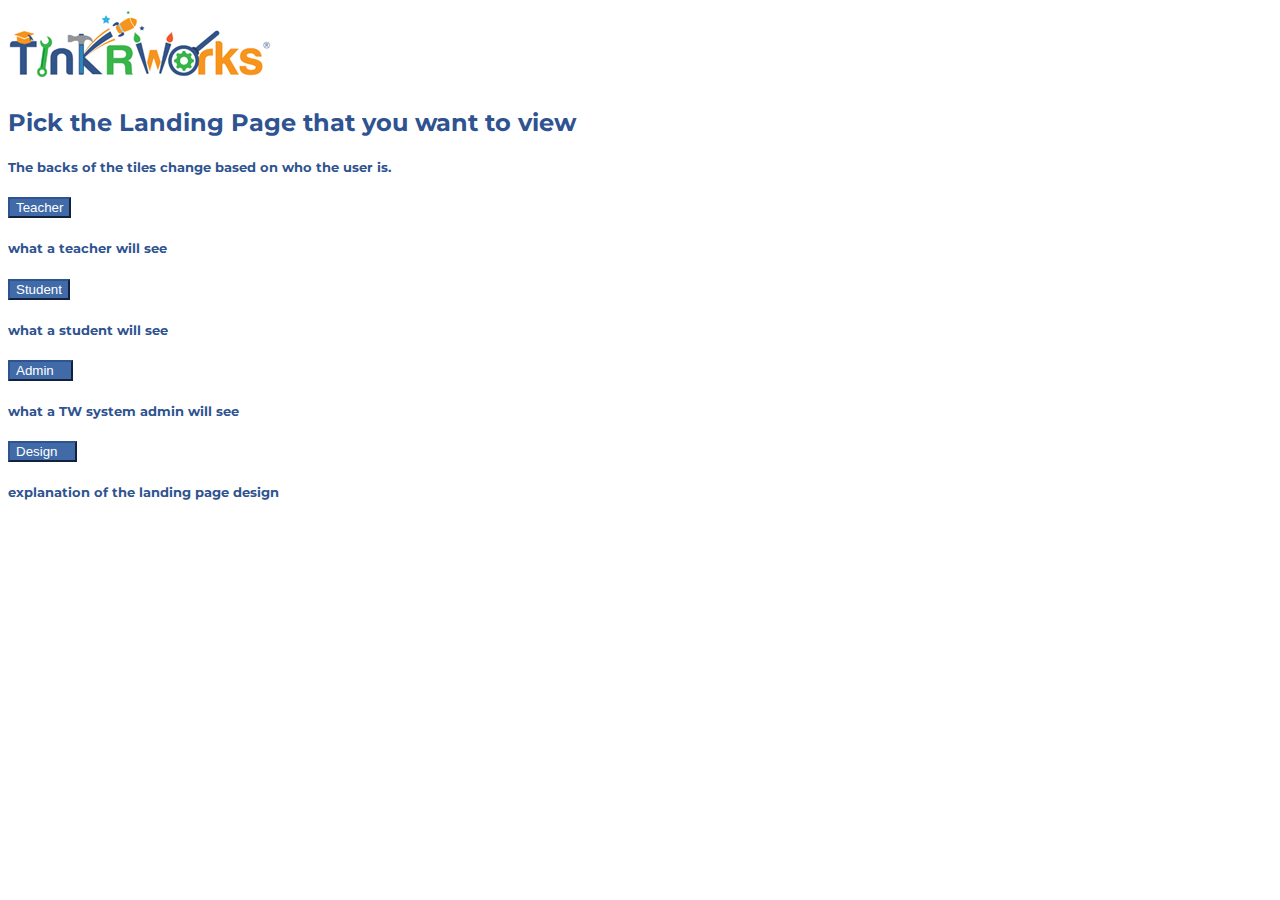
<file: index.html>
<!doctype html>
<html lang="en">
<head>
  <title>TinkRcode 2.0 Landing Page</title>
  <meta name="description" content="TinkRworks">
  <meta name="keywords" content="Picker for Landing Page">
  <meta charset="utf-8">
  <meta name="viewport" content="width=device-width, initial-scale=1">
  <link rel="stylesheet" href="index.css">
  <link href="https://cdn.jsdelivr.net/npm/bootstrap@5.0.2/dist/css/bootstrap.min.css" rel="stylesheet" integrity="sha384-EVSTQN3/azprG1Anm3QDgpJLIm9Nao0Yz1ztcQTwFspd3yD65VohhpuuCOmLASjC" crossorigin="anonymous">
  <script src="https://cdn.jsdelivr.net/npm/bootstrap@5.0.2/dist/js/bootstrap.bundle.min.js" integrity="sha384-MrcW6ZMFYlzcLA8Nl+NtUVF0sA7MsXsP1UyJoMp4YLEuNSfAP+JcXn/tWtIaxVXM" crossorigin="anonymous"></script>

  <link rel="preconnect" href="https://fonts.googleapis.com">
  <link rel="preconnect" href="https://fonts.gstatic.com" crossorigin>
  <link href="https://fonts.googleapis.com/css2?family=Montserrat:wght@200;400&display=swap" rel="stylesheet">  

  <script src="https://ajax.googleapis.com/ajax/libs/jquery/3.7.1/jquery.min.js"></script>

</head>
<body>
<div class="container tile-picker" id="table-tiles">
    <div class="row" id="header" style="height: 80px;">
        <div class="col" style="max-width: fit-content;">
            <a class="menu-link" href="https://www.TinkRworks.com">
                <img src="./assets/images/TW_Logo_01.png">
            </a>
        </div>
    </div>
    <div class="row" id="row-title" style="max-height: 400px; width: 1366px;">
        <div class="col" id="col-1-1" style="margin: 0px; padding: 0px;">
            <p> </p>
            <p> </p>
            <h2>Pick the Landing Page that you want to view</h2>
            <p> </p>
            <h5>The backs of the tiles change based on who the user is.</h5>
            <p></p>
        </div>
    </div>

    <div class="row" id="row-2" style="width: 1366px; margin-bottom: 10px; margin-top: 10px;">
        <div class="col-1" id="col-2-1" style="margin: 0px; padding: 0px;">
            <a href="landingpage.html?usertype=teacher"><button type="button">Teacher</button></a>
        </div>
        <div class="col-8" id="col-1-2" style="margin: 0px; padding: 0px;">
            <h5>what a teacher will see</h5>
        </div>
        <div class="col" id="col-1-2" style="margin: 0px; padding: 0px;">
            <h4> </h4>
        </div>
    </div>

    <div class="row" id="row-2" style="width: 1366px; margin-bottom: 10px; margin-top: 10px;">
        <div class="col-1" id="col-2-1" style="margin: 0px; padding: 0px;">
            <a href="landingpage.html?usertype=student"><button type="button">Student</button></a>
        </div>
        <div class="col-8" id="col-1-2" style="margin: 0px; padding: 0px;">
            <h5>what a student will see</h5>
        </div>
        <div class="col" id="col-1-2" style="margin: 0px; padding: 0px;">
            <h4> </h4>
        </div>
    </div>

    <div class="row" id="row-1" style="width: 1366px; margin-bottom: 10px; margin-top: 10px;">
        <div class="col-1" id="col-1-1" style="margin: 0px; padding: 0px;">
            <a href="landingpage.html?usertype=admin"><button>Admin&nbsp;&nbsp;&nbsp;</button></a>
        </div>
        <div class="col-8" id="col-1-2" style="margin: 0px; padding: 0px;">
            <h5>what a TW system admin will see</h5>
        </div>
        <div class="col" id="col-1-2" style="margin: 0px; padding: 0px;">
            <h4> </h4>
        </div>
    </div>


    <div class="row" id="row-1" style="width: 1366px; margin-bottom: 10px; margin-top: 10px;">
        <p></p>
    </div>

    <div class="row" id="row-1" style="width: 1366px; margin-bottom: 10px; margin-top: 10px;">
        <div class="col-1" id="col-1-1" style="margin: 0px; padding: 0px;">
            <button id="bttnDesign">Design&nbsp;&nbsp;&nbsp;</button>
        </div>
        <div class="col-8" id="col-1-2" style="margin: 0px; padding: 0px;">
            <h5>explanation of the landing page design</h5>
        </div>
        <div class="col" id="col-1-2" style="margin: 0px; padding: 0px;">
            <h4> </h4>
        </div>
    </div>

    <!-- Modal -->
    <div id="modal01" class="modal modal-centered">
        <!-- Modal content -->
        <div class="modal-content">
            <span class="close">&times;</span>
            <h4>Landing Page Design</h4>
            <p></p>
            
            <h6><b>Overall Look</b><br>
            The landing page was designed with an overall look to look like interlocking blocks, <br>
            evoking the block programing of TinkRcode.<br><br>

            <b>Orange Circle</b><br>
            The orange circle in the center shows: <br>
            - all of the blocks (tiles) are connected<br>
            - centers the attention, to TinkRcode<br>
            - all users whether teachers or students will at some point be programing<br>
            - afterall, the core of all our projects is still the programing<br><br>

            <b>Flip tile naviagtion</b> <br>
            Flip tiles were chosen so that in the stress of a teaching environment,<br>
            the teacher is not having to navigate between sub menus to try and recall where<br>
            to locate an option. Everything is a one click away after hovering over a tile. <br><br>
            In addition, as a sales "enticement" and to create questions, the scope for<br>
            the entire impressive "platform" is easily visible<br>
        </h6>
        </div>
    
    </div>

</div>
<script src="./assets/javascript/index.js"></script>
</body>
</html>
</file>
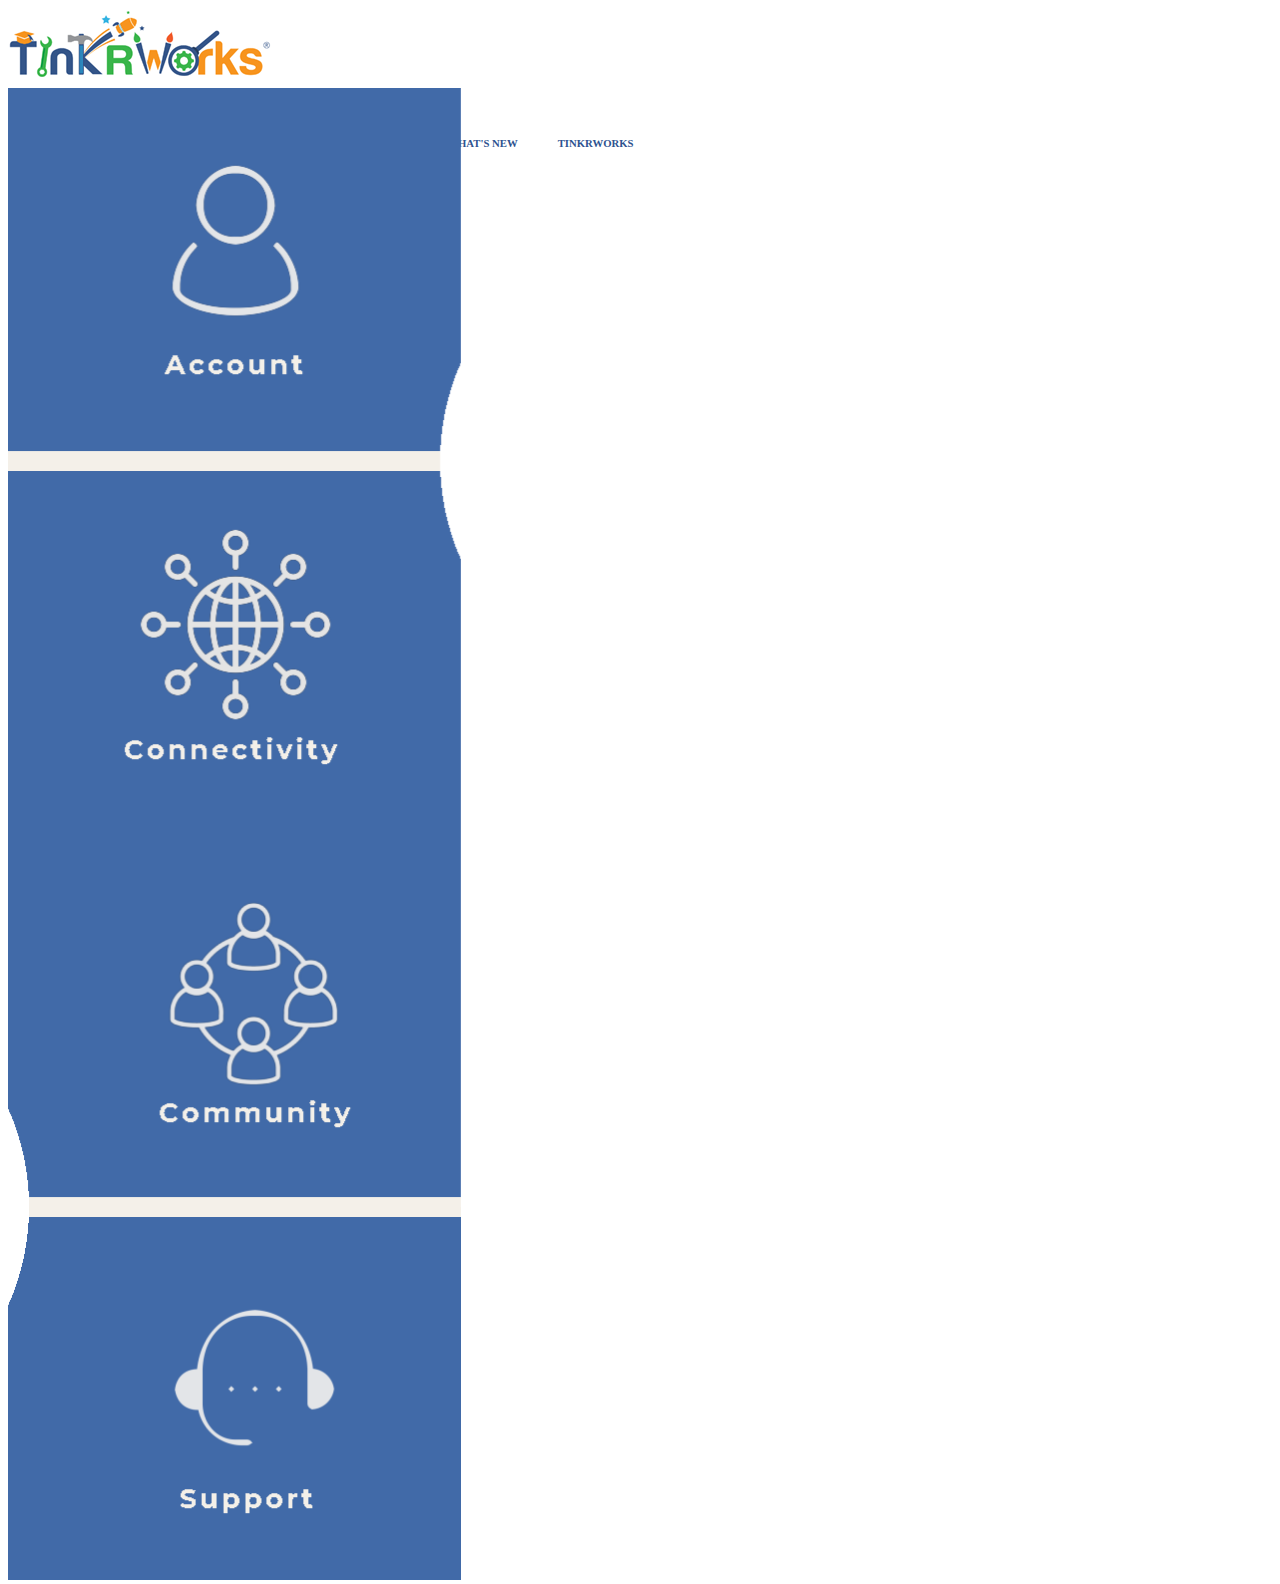
<file: landingpage.html>
<!doctype html>
<html lang="en">
<head>
  <title>TinkRcode 2.0 Landing Page</title>
  <meta name="description" content="TinkRworks">
  <meta name="keywords" content="landing page with tiles that flip">
  <meta charset="utf-8">
  <meta name="viewport" content="width=device-width, initial-scale=1">
  <link rel="stylesheet" href="index.css">
  <link href="https://cdn.jsdelivr.net/npm/bootstrap@5.0.2/dist/css/bootstrap.min.css" rel="stylesheet" integrity="sha384-EVSTQN3/azprG1Anm3QDgpJLIm9Nao0Yz1ztcQTwFspd3yD65VohhpuuCOmLASjC" crossorigin="anonymous">
  <script src="https://cdn.jsdelivr.net/npm/bootstrap@5.0.2/dist/js/bootstrap.bundle.min.js" integrity="sha384-MrcW6ZMFYlzcLA8Nl+NtUVF0sA7MsXsP1UyJoMp4YLEuNSfAP+JcXn/tWtIaxVXM" crossorigin="anonymous"></script>
  <link rel="preconnect" href="https://fonts.googleapis.com">
  <link rel="preconnect" href="https://fonts.gstatic.com" crossorigin>
  <link href="https://fonts.googleapis.com/css2?family=Montserrat:wght@200&display=swap" rel="stylesheet">  

  <link rel="preconnect" href="https://fonts.googleapis.com">
  <link rel="preconnect" href="https://fonts.gstatic.com" crossorigin>
  <link href="https://fonts.googleapis.com/css2?family=Montserrat:wght@200;400&display=swap" rel="stylesheet">  

  <script src="https://ajax.googleapis.com/ajax/libs/jquery/3.7.1/jquery.min.js"></script>
</head>
<body>
<div class="container" id="table-tiles" style="width: 1366px;">
    <div class="row" id="header" style="height: 80px;">
        <div class="col" style="max-width: fit-content;">
            <a class="menu-link" href="https://www.TinkRworks.com">
                <img src="./assets/images/TW_Logo_01.png">
            </a>
        </div>
        <div class="col justify-content-end" style="display: flex;">
            <div class="menu-items"><h6 class="menu-text">ACCOUNT</h6></div>  
            <div class="menu-items"><h6 class="menu-text">COMMUNITY</h6></div>
            <div class="menu-items"><h6 class="menu-text">CONNECTIVITY</h6></div>
            <div class="menu-items"><h6 class="menu-text">SUPPORT</h6></div>
            <div class="menu-items"><h6 class="menu-text">WHAT'S NEW</h6></div>  
            <a class="menu-link" href="https://www.TinkRworks.com">
                <div class="menu-items"><h6 class="menu-text">TINKRWORKS</h6></div> 
            </a>     
        </div>
    </div>
    <div class="row" id="row-1" style="height: 373px; width: 1366px;">
        <div class="col" id="col-1-1" style="width: 453px; max-width:453px; margin: 0px; padding: 0px;">
            <div class="flip-tile-upper" style="height: 373px; width: 453px; margin: 0px; padding: 0px;">
                <div class="flip-tile-container-upper" >
                    <div class="flip-tile-front" >
                        <img src="./assets/images/Tile-Account_01.png" width="100%" height="100%">
                    </div>
                    <div class="flip-tile-back" id="tile-account" >
                        <!-- account tile text goes here -->
                    </div>
                </div>                
            </div>
        </div>
        <div class="col" id="col-1-2" style="width: 440px; max-width:440px; margin: 0px; padding: 0px;">
            <div class="row" id="row-1-a" style="height: 133px; margin: 0px; padding: 0px;">
                <div class="flip-tile-upper" style="height: 133px; width: 440px; margin: 0px; padding: 0px;">
                    <div class="flip-tile-container-upper" >
                        <div class="flip-tile-front" id="tile-whatsnew-front" >
                            <img src="./assets/images/Tile-WhatsNew_02.png" width="100%" height="100%" style="margin: 0px; padding: 0px;">
                        </div>
                        <!-- need the style on what's new to show the border -->
                        <div class="flip-tile-back" id="tile-whatsnew" style="height: 133px; width: 440px; margin: 0px; padding: 0px; border-color: #F4F0E9; border-left: 20px; border-right: 20px; border-bottom: 0px; border-top: 0px; border-style: solid;">
                            <!-- what's new tile data -->
                        </div>
                    </div>                
                </div>
            </div>
            <div class="row" id="row-1-b" style="height: 240px; width: 440px; margin: 0px; padding: 0px;">
                <img src="./assets/images/Tile-TinkRcode_01.png" width="440" height="240" style="margin: 0px; padding: 0px;">
            </div>
        </div>
        <div class="col" id="col-1-3" style="width: 453px; max-width: 453px; margin: 0px; padding: 0px;" >
            <div class="flip-tile-upper" style="height: 373px; width: 453px; margin: 0px; padding: 0px;">
                <div class="flip-tile-container-upper" >
                    <div class="flip-tile-front" >
                        <img src="./assets/images/Tile-Community_01.png" width="453" height="373" style="margin: 0px; padding: 0px;">
                    </div>
                    <div class="flip-tile-back" id="tile-community" >
                        <!-- community tile data goes here -->
                    </div>
                </div>                
            </div>
        </div>
    </div>
    <div class="row" id="row-2" style="height: 373px; width: 1366px;">
        <div class="col" id="col-2-1" style="width: 453px; max-width: 453px; margin: 0px; padding: 0px;">
            <div class="flip-tile-lower" style="height: 373px; width: 453px; margin: 0px; padding: 0px;">
                <div class="flip-tile-container-lower" >
                    <div class="flip-tile-front" >
                        <img src="./assets/images/Tile-Connectivity_01.png" width="453" height="373" style="margin: 0px; padding: 0px;">
                    </div>
                    <div class="flip-tile-back" id="tile-connectivity" >
                        <!-- Connectivity Data Goes Here-->
                    </div>
                </div>                
            </div>
        </div>
        <div class="col" id="col-2-2" style="width: 440px; max-width: 440px; margin: 0px; padding: 0px;">
            <div class="row" id="row-2-a" style="height: 240px; width: 440px; margin: 0px; padding: 0px;">
                <img src="./assets/images/Tile-TinkRcode_02.png" width="440" height="240" style="margin: 0px; padding: 0px;">
            </div>
            <div class="row" id="row-2-b" style="height: 133px; width: 440px; margin: 0px; padding: 0px;">
                <img src="./assets/images/Tile-BlankBottom_01.png" width="440" height="133" style="margin: 0px; padding: 0px;">
            </div>
        </div>
        <div class="col" id="col-2-3" style="width: 453px; max-width:453px; margin: 0px; padding: 0px;">
            <div class="flip-tile-lower" style="height: 373px; width: 453px; margin: 0px; padding: 0px;">
                <div class="flip-tile-container-lower" >
                    <div class="flip-tile-front" >
                        <img src="./assets/images/Tile-Support_01.png" width="453" height="373" style="margin: 0px; padding: 0px;">
                    </div>
                    <div class="flip-tile-back" id="tile-support" >
                        <!--  Support Tile data goes here -->
                    </div>
                </div>                
            </div>
        </div>
    </div>
    <div class="row" id="row-3" style="height: 100px; width: 1366px;">
        <!-- place for the output of the texts -->
    </div>
</div>
<script src="./assets/javascript/landingpage.js"></script>
</body>
</html>
</file>
<file: index.css>
/* The flip tile container - set the width and height to whatever you want. 
   Border property is to demonstrate that the flip itself goes out of the 
   box on hover (remove perspective if you don't want the 3D effect */

  .flip-tile-lower {
    background-color: transparent;
    /* width: 300px; */
    /* height: 200px; */
    border: 0px solid #F4F0E9;
    perspective: 1000px; /* Remove this if you don't want the 3D effect */
  }

  .flip-tile-upper {
    background-color: transparent;
    /* width: 300px; */
    /* height: 200px; */
    border: 0px solid #F4F0E9;
    perspective: 1000px; /* Remove this if you don't want the 3D effect */
  }
  
  /* This container is needed to position the front and back side */
  .flip-tile-container-upper {
    position: relative;
    width: 100%;
    height: 100%;
    text-align: center;
    transition: transform 0.8s;
    transform-style: preserve-3d;
  }

  .flip-tile-container-lower {
    position: relative;
    width: 100%;
    height: 100%;
    text-align: center;
    transition: transform 0.8s;
    transform-style: preserve-3d;
  }

  /* Do an vertical flip when you move the mouse over the flip box container */
  .flip-tile-lower:hover .flip-tile-container-lower {
    transform: rotateX(180deg);
  }

  /* upper flips down direction instead of up */
  .flip-tile-upper:hover .flip-tile-container-upper {
    transform: rotateX(-180deg);
  }
  

  /* Position the front and back side */
  .flip-tile-front, .flip-tile-back {
    position: absolute;
    width: 100%;
    height: 100%;
    -webkit-backface-visibility: hidden; /* Safari */
    backface-visibility: hidden;
  }
  
  /* Style the front side (fallback if image is missing) */
  .flip-tile-front {
    background-color: #bbb;
    color: black;
  }
  
  /* Style the back side */
  .flip-tile-back {
    background-color: #416AA8;
    color: #F4F0E9;  
    transform: rotateX(180deg); 
  }

  /* upside down text */
  .upside-down {
    transform: scale(1, -1);
    -moz-transform: scale(1, -1);
    -webkit-transform: scale(1, -1);
    -o-transform: scale(1, -1);
    -ms-transform: scale(1, -1);
    transform: scale(1, -1);
  }

  /* upside down text */
  .upside-down2 {
      transform: rotateX(180deg);
    }
    
  /* corner divs */
  .divcol-corners {
    display: inline-block;
    border-image-width: 0px;
    border: 0px;
    margin: 0px;
    padding: 0px;
    width: 453px;
    max-width: 453px;
  }

  /* middle divs */
  .divcol-mid {
    display: inline-block;
    border-image-width: 0px;
    border: 0px;
    margin: 0px;
    padding: 0px;
    width: 440px;
    max-width: 440px;
  }

  .divrow {
    display: flex;
    flex-wrap: wrap;
  }

  .menu-items{
    display: inline-block;
    vertical-align:auto;
    margin-left: 20px;
    margin-right: 20px;
    margin-top: 30px;
    background-color: white;
    color: #2E5390;
  }

  .menu-text{
    background-color: white;
    color: #2E5390;
  }

  .menu-text:hover {
    background-color: #2E5390;
    color: white;
  }

  .menu-link {
    text-decoration: none;
    justify-self: right;
  }

.tile-picker h2 {
  font-family: 'Montserrat', sans-serif;
  color: #2E5390;
}
  
.tile-picker h4 {
  font-family: 'Montserrat', sans-serif;
  color: #2E5390;
}

.tile-picker h5 {
  font-family: 'Montserrat', sans-serif;
  color: #2E5390;
}

.tile-picker h6 {
  font-family: 'Montserrat', sans-serif;
  color: #2E5390;
}

.tile-picker button {
  border-color: #2E5390;
  background-color: #416AA8;
  color : white;
}

/* The Modal (background) */
.modal {
  display: none; /* Hidden by default */
  position: fixed; /* Stay in place */
  z-index: 1; /* Sit on top */
  /* left: 0; */
  top: 0;
  /*  width: 75%;  */ 
  /* height: 100%;  */
  overflow: auto; /* Enable scroll if needed */
  background-color: rgb(0,0,0); /* Fallback color */
  background-color: rgba(0,0,0,0.4); /* Black w/ opacity */
}

/* Modal Content/Box */
.modal-content {
  background-color: #539dc0;
  margin: 15% auto; /* 15% from the top and centered */
  padding: 20px;
  border: 1px solid #888;
  width: 80%; /* Could be more or less, depending on screen size */
}

/* The Close Button */
.close {
  color: #aaa;
  float: right;
  font-size: 28px;
  font-weight: bold;
}

.close:hover,
.close:focus {
  color: black;
  text-decoration: none;
  cursor: pointer;
}
</file>
